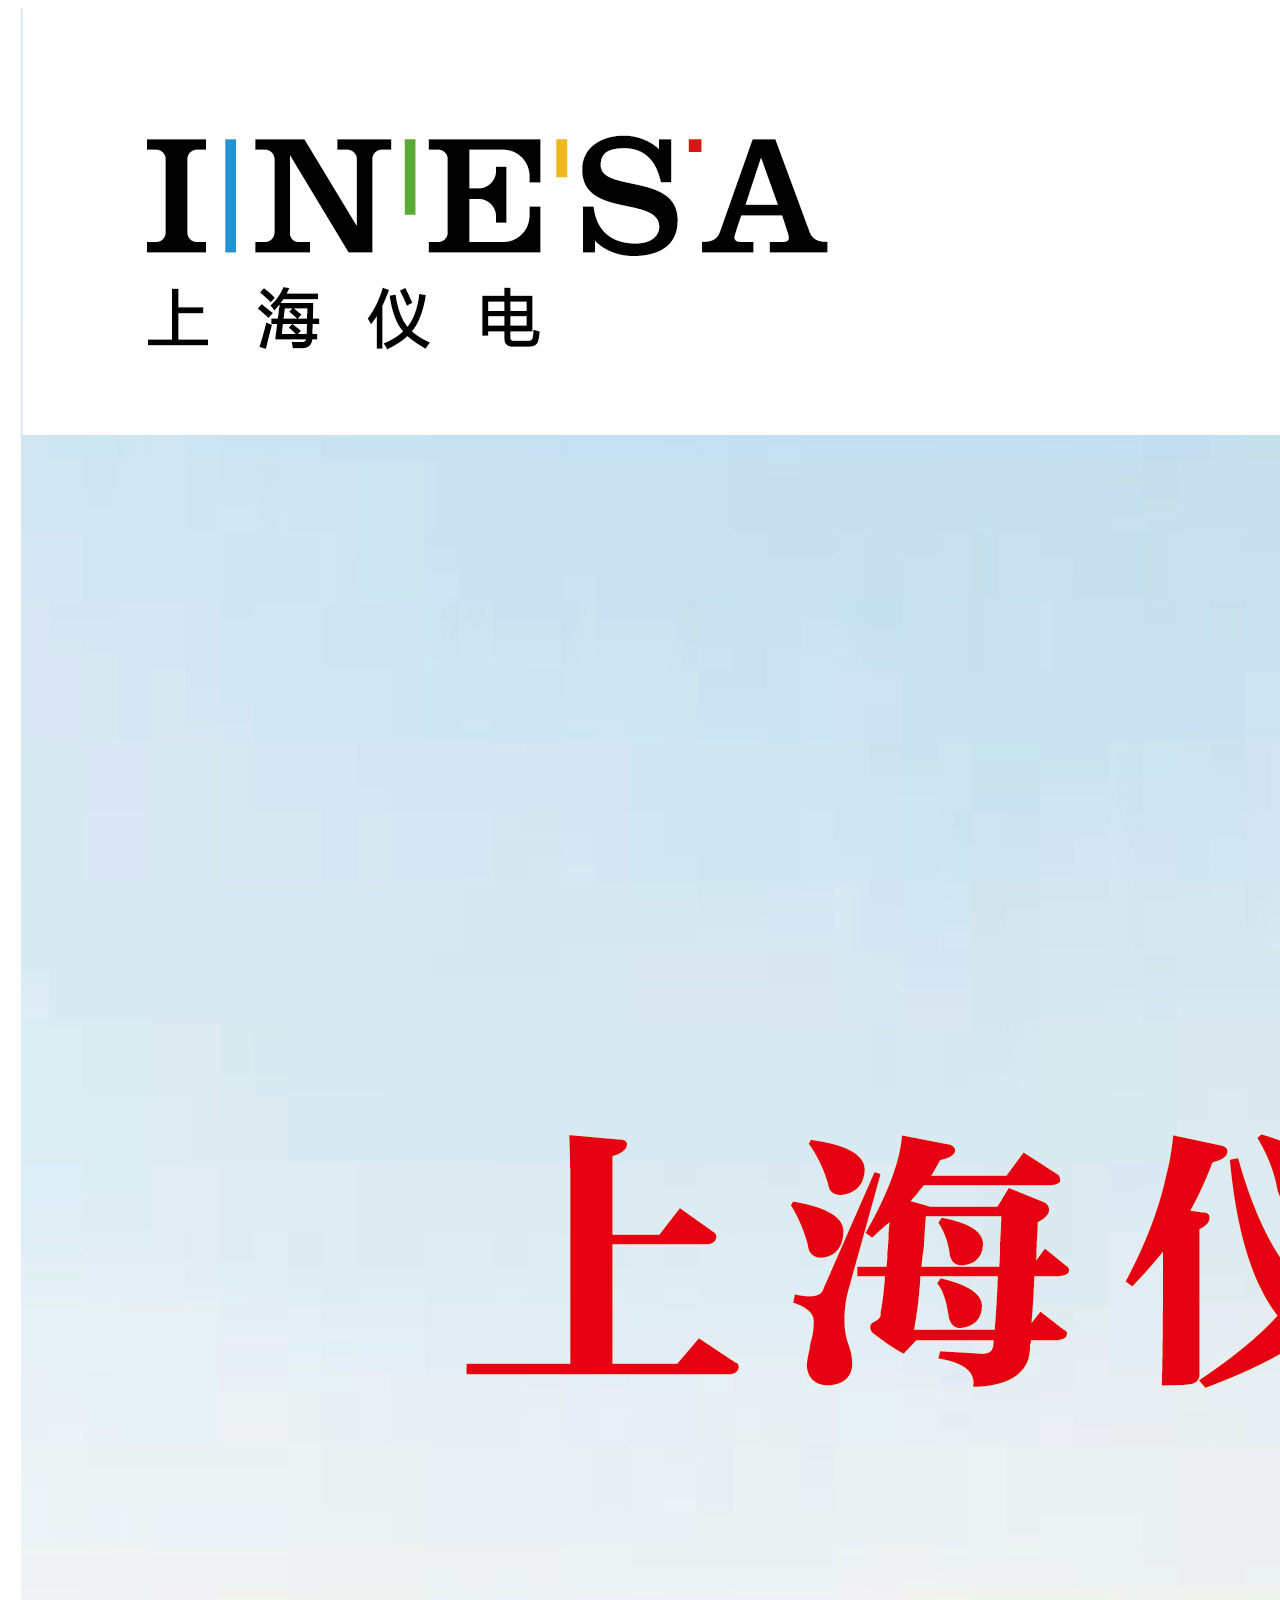
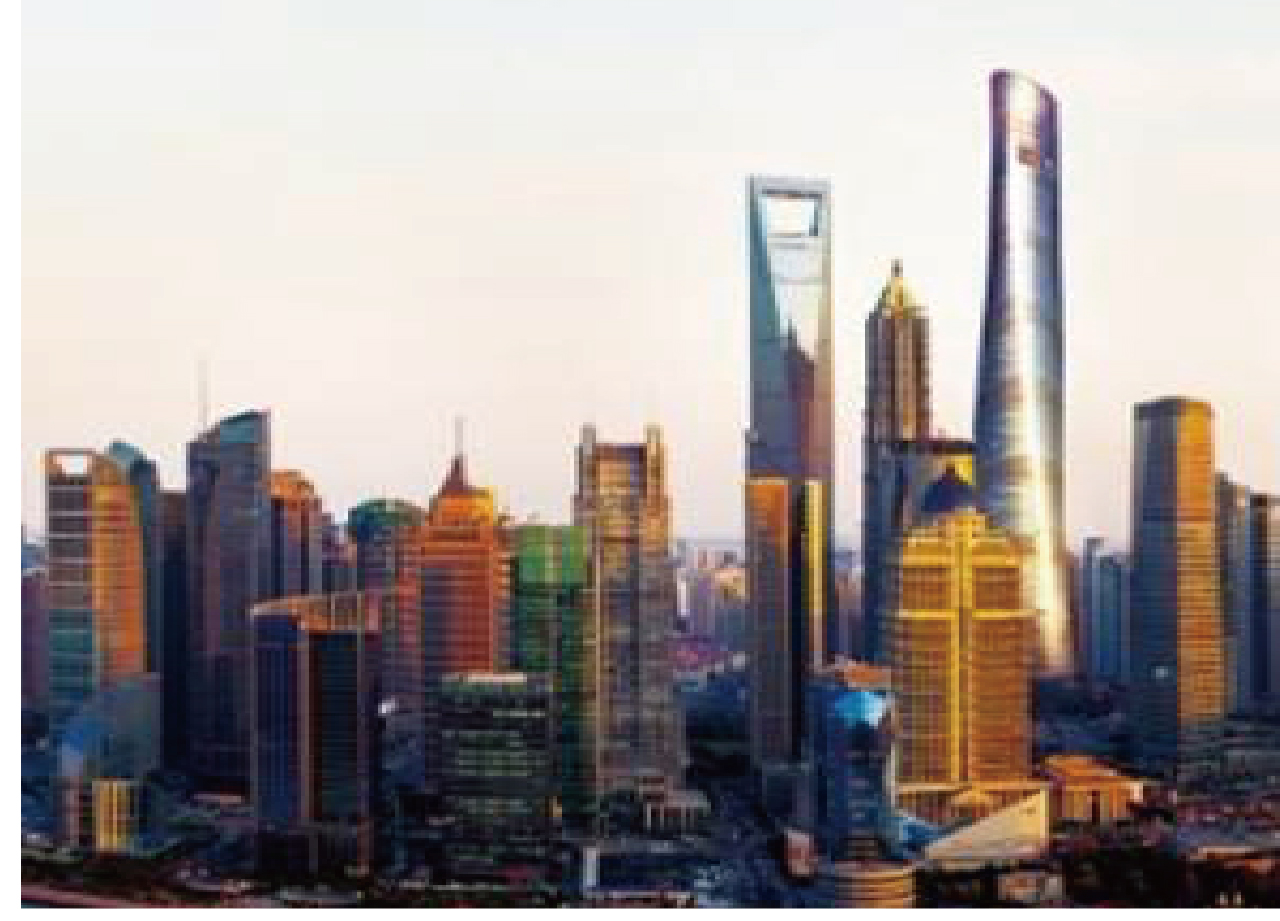
<file: welcome.html>
<!DOCTYPE html>
<html>
<head>
	<title>Welcome</title>
	<meta http-equiv="Content-Type" content="text/html; charset=utf-8" />
	<meta http-equiv="Pragma" content="no-cache">
	<meta http-equiv="Expires" content="-1">
	<meta name="author" content="videoexpertsgroup" />
	<meta name="copyright" lang="ru" content="videoexpertsgroup" />
	<meta name="description" content="Demo VXG Media Player for Chrome" />
	<meta name="keywords" content=""/>
	<!-- vxgplayer -->
	<script type="text/javascript" src="js/socket.io.js"></script>
	<script type="text/javascript" src="js/jquery.js"></script>
	
</head>
<body>
	<img src="img/welcome/welcome1.jpg">
</body>
</html>
</file>
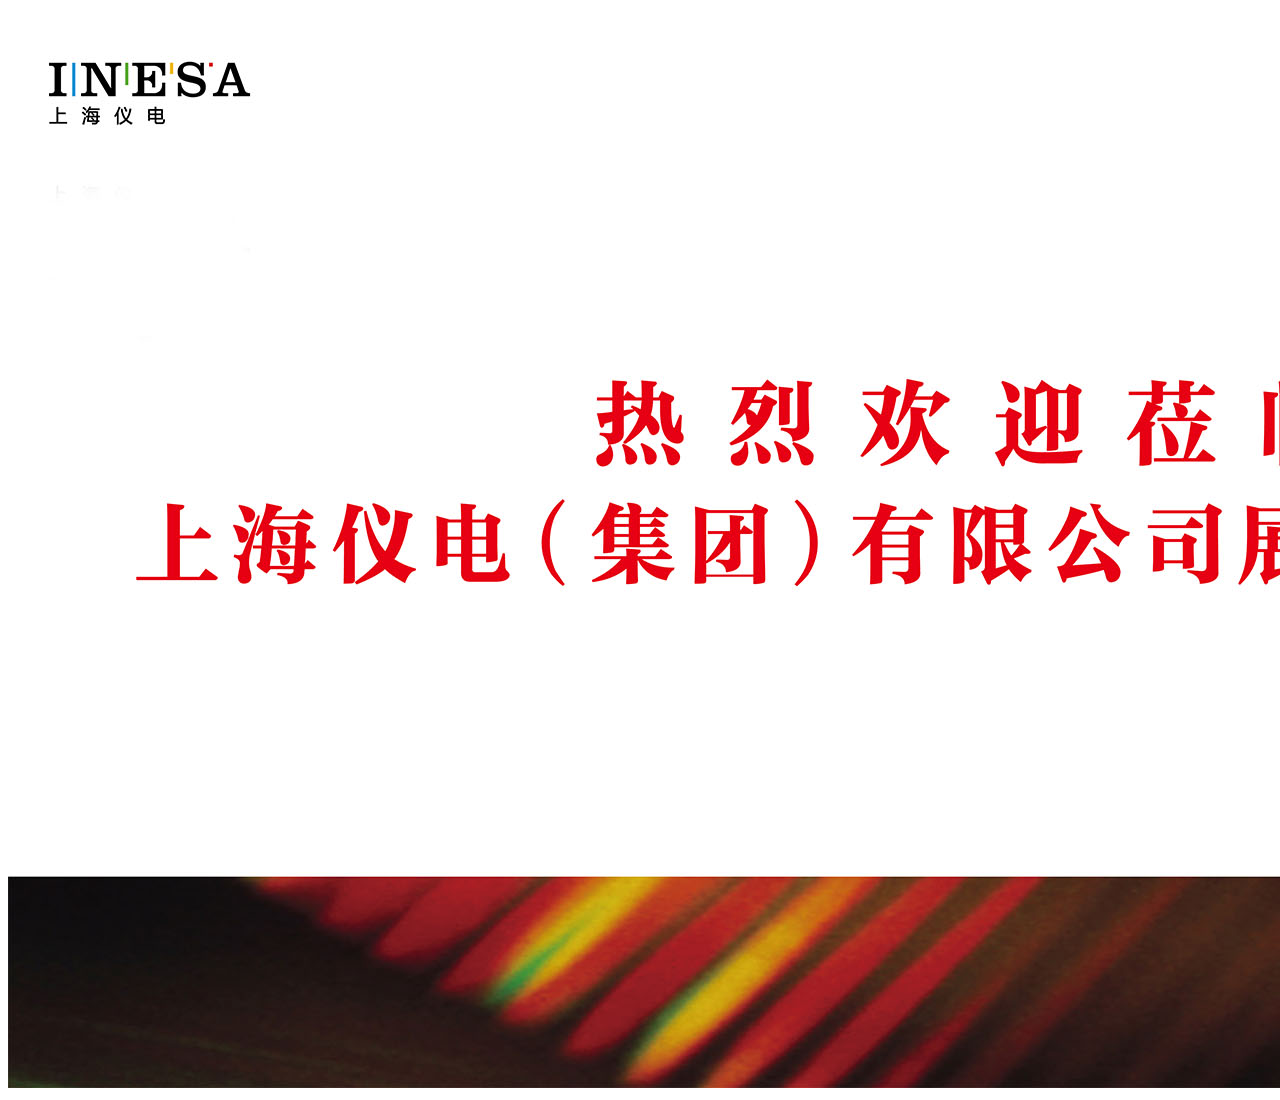
<file: welcome1.html>
<!DOCTYPE html>
<html>
<head>
	<title>Welcome</title>
	<meta http-equiv="Content-Type" content="text/html; charset=utf-8" />
	<meta http-equiv="Pragma" content="no-cache">
	<meta http-equiv="Expires" content="-1">
	<meta name="author" content="videoexpertsgroup" />
	<meta name="copyright" lang="ru" content="videoexpertsgroup" />
	<meta name="description" content="Demo VXG Media Player for Chrome" />
	<meta name="keywords" content=""/>
	<!-- vxgplayer -->
	<script type="text/javascript" src="js/socket.io.js"></script>
	<script type="text/javascript" src="js/jquery.js"></script>
	
</head>
<body>
	<img src="img/welcome/welcome11.jpg">
</body>
</html>
</file>
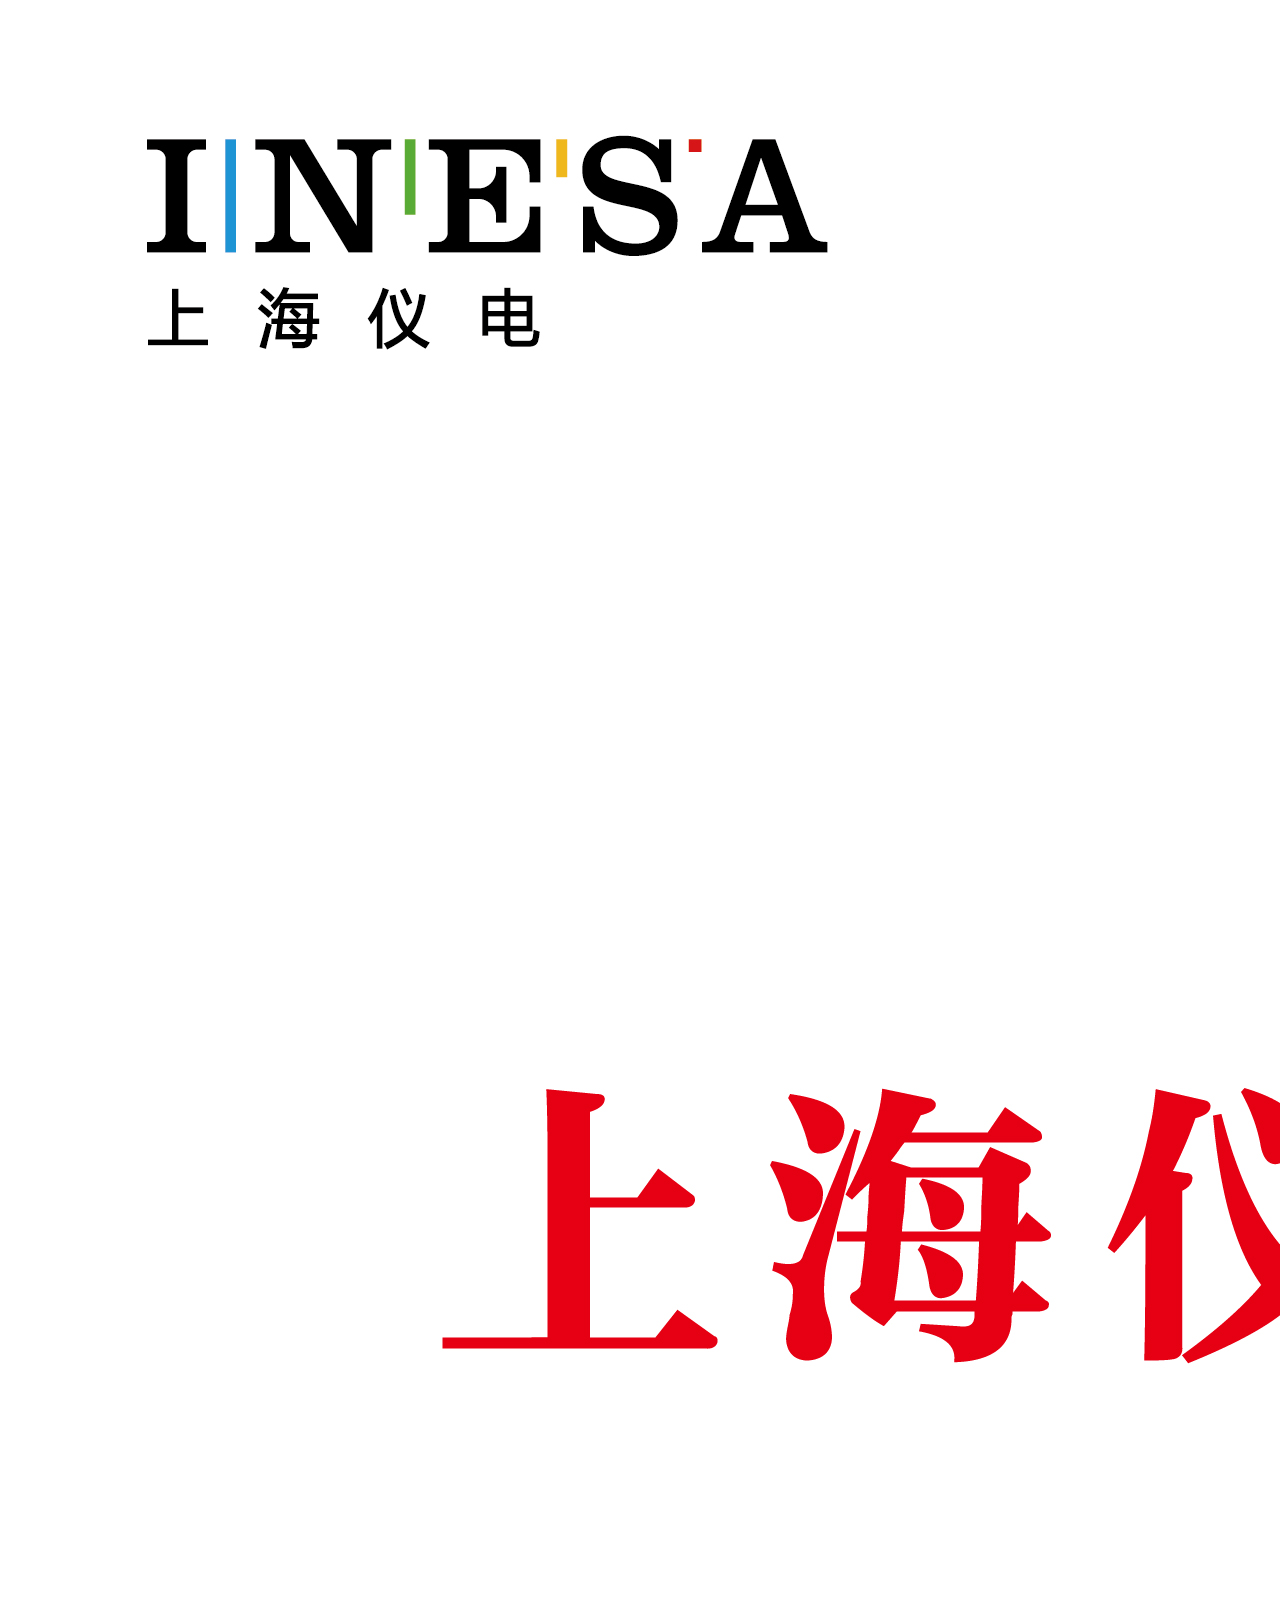
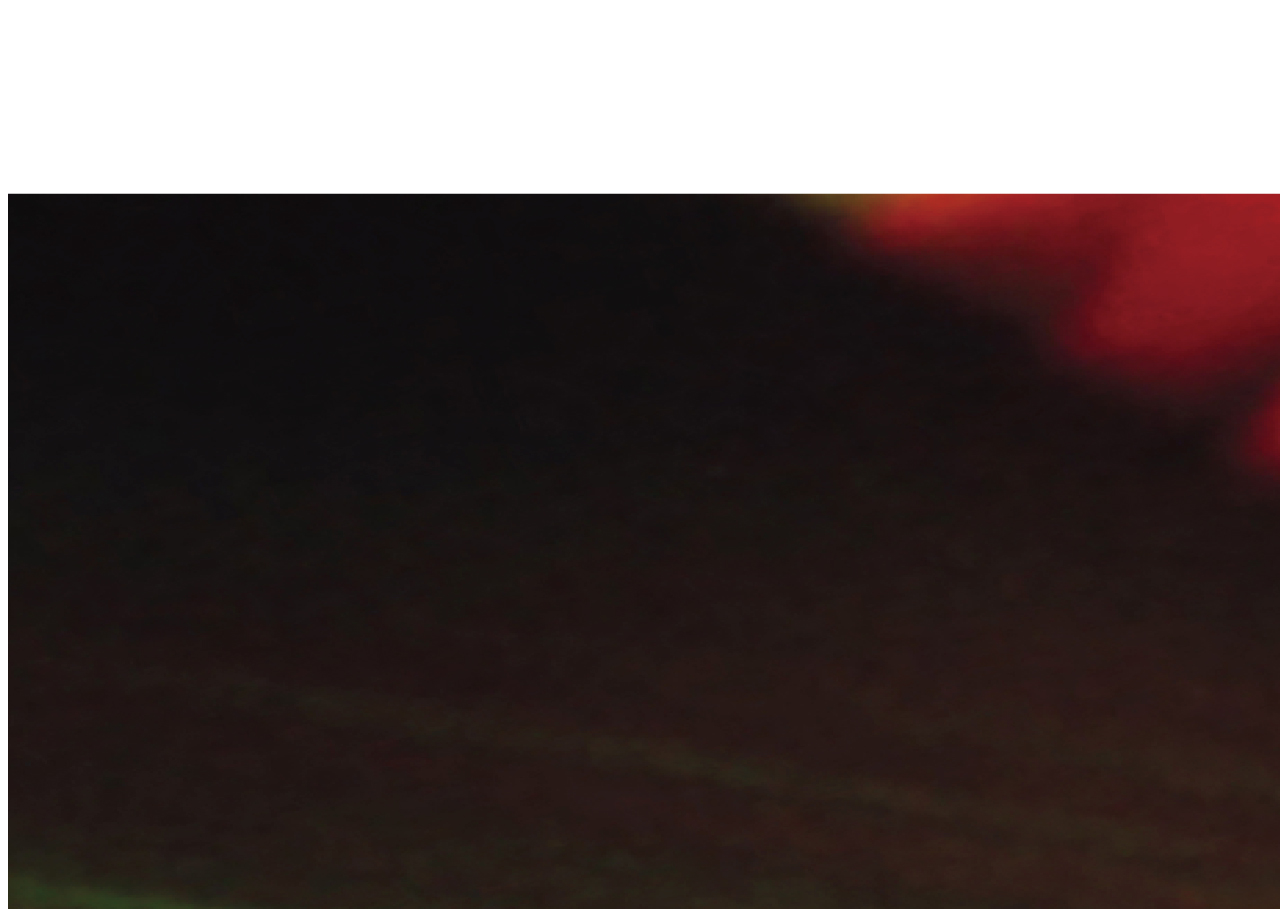
<file: welcome2.html>
<!DOCTYPE html>
<html>
<head>
	<title>Welcome</title>
	<meta http-equiv="Content-Type" content="text/html; charset=utf-8" />
	<meta http-equiv="Pragma" content="no-cache">
	<meta http-equiv="Expires" content="-1">
	<meta name="author" content="videoexpertsgroup" />
	<meta name="copyright" lang="ru" content="videoexpertsgroup" />
	<meta name="description" content="Demo VXG Media Player for Chrome" />
	<meta name="keywords" content=""/>
	<!-- vxgplayer -->
	<script type="text/javascript" src="js/socket.io.js"></script>
	<script type="text/javascript" src="js/jquery.js"></script>
	
</head>
<body>
	<img src="img/welcome/welcome2.jpg">
</body>
</html>
</file>
